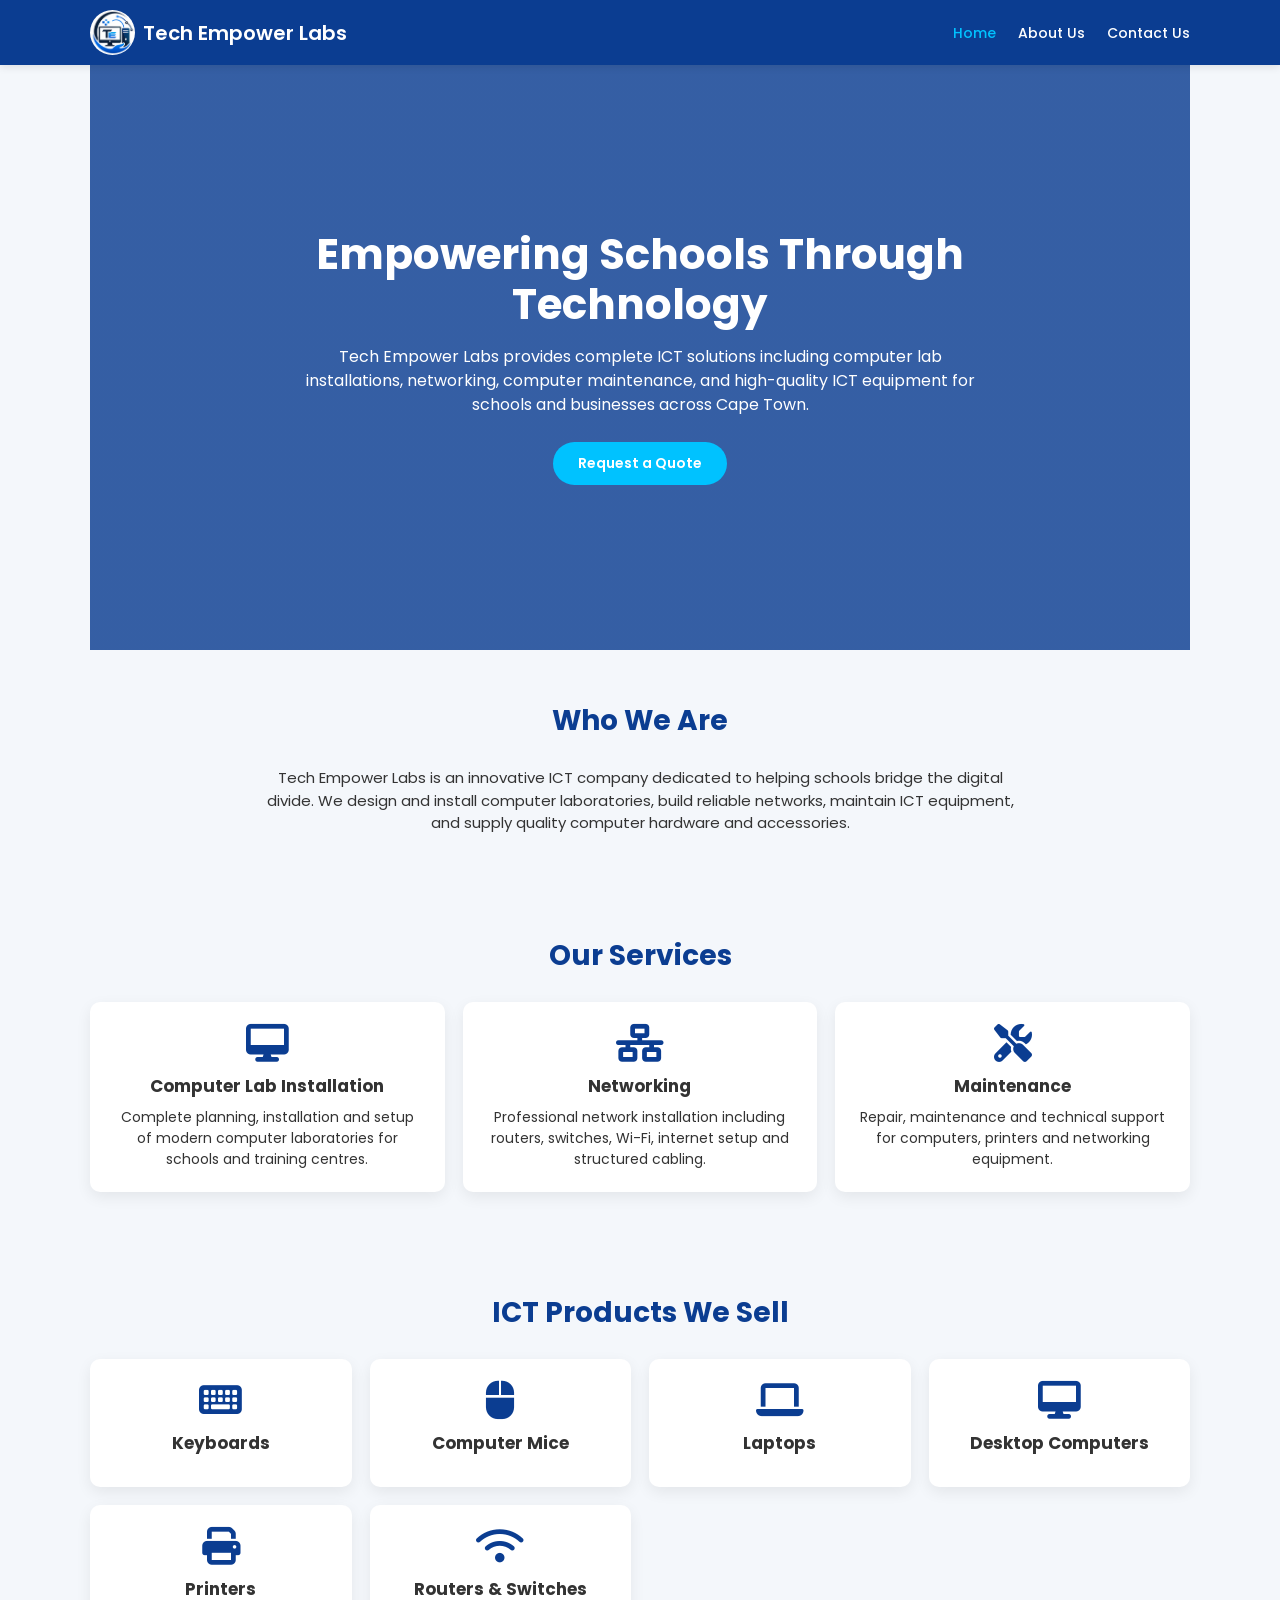
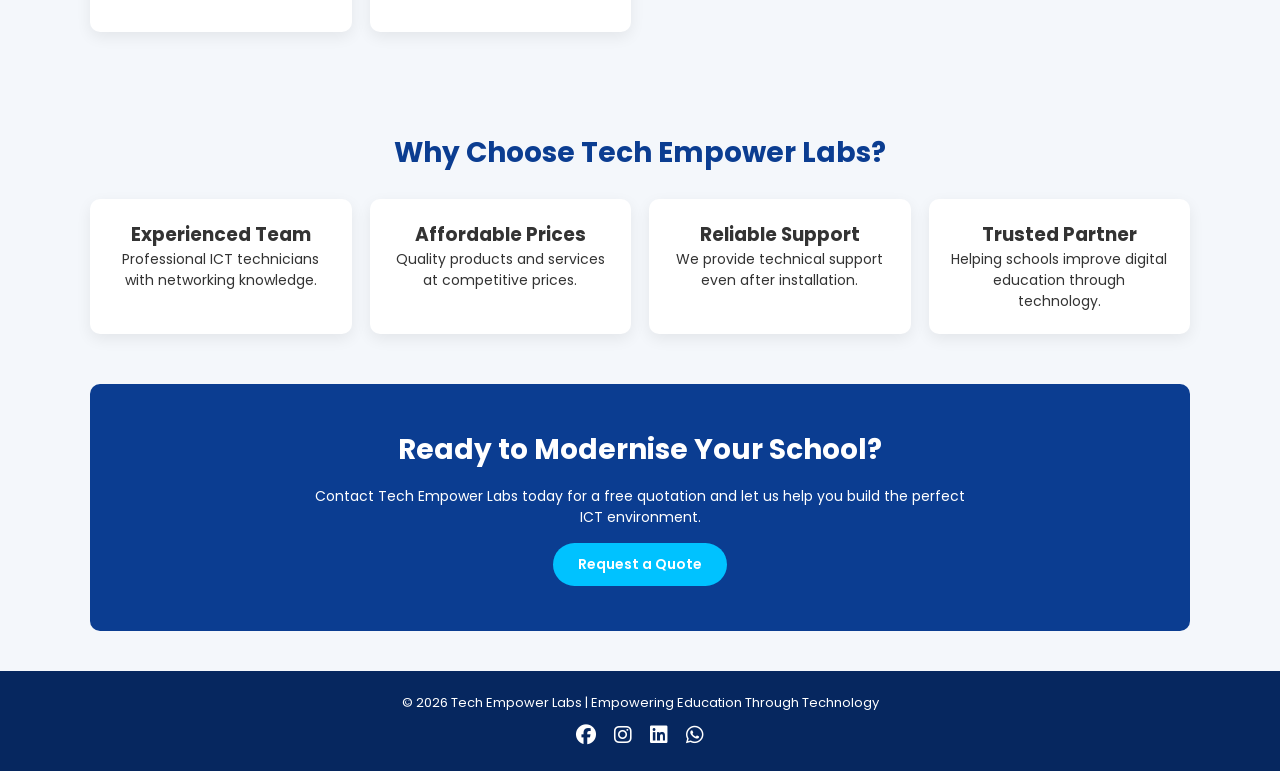
<file: index.html>
<!DOCTYPE html>
<html lang="en">
<head>
    <meta charset="UTF-8">
    <meta name="viewport" content="width=device-width, initial-scale=1.0">
    <title>Tech Empower Labs</title>

    <link rel="stylesheet" href="css/style.css">

    <link rel="stylesheet"
    href="https://cdnjs.cloudflare.com/ajax/libs/font-awesome/6.6.0/css/all.min.css">
</head>
<body>

<!-- Navigation -->

<header>
    <nav class="navbar">
        <div class="logo">
    <img src="Pictures/logo2.png" alt="Tech Empower Labs Logo">
    <h2>Tech Empower Labs</h2>
</div>

        <ul class="nav-links">
            <li><a href="index.html" class="active">Home</a></li>
            <li><a href="about.html">About Us</a></li>
            <li><a href="contact.html">Contact Us</a></li>
        </ul>
    </nav>
</header>

<!-- Hero Section -->

<section class="hero">

    <div class="hero-text">

        <h1>Empowering Schools Through Technology</h1>

        <p>
            Tech Empower Labs provides complete ICT solutions including
            computer lab installations, networking, computer maintenance,
            and high-quality ICT equipment for schools and businesses across
            Cape Town.
        </p>

        <a href="requestquote.html" class="btn">Request a Quote</a>

    </div>

</section>

<!-- About Preview -->

<section class="about-preview">

    <h2>Who We Are</h2>

    <p>

        Tech Empower Labs is an innovative ICT company dedicated to helping
        schools bridge the digital divide. We design and install computer
        laboratories, build reliable networks, maintain ICT equipment,
        and supply quality computer hardware and accessories.

    </p>

</section>

<!-- Services -->

<section class="services">

<h2>Our Services</h2>

<div class="service-container">

<div class="card">

<i class="fas fa-desktop"></i>

<h3>Computer Lab Installation</h3>

<p>

Complete planning, installation and setup of modern computer laboratories
for schools and training centres.

</p>

</div>

<div class="card">

<i class="fas fa-network-wired"></i>

<h3>Networking</h3>

<p>

Professional network installation including routers, switches, Wi-Fi,
internet setup and structured cabling.

</p>

</div>

<div class="card">

<i class="fas fa-tools"></i>

<h3>Maintenance</h3>

<p>

Repair, maintenance and technical support for computers,
printers and networking equipment.

</p>

</div>

</div>

</section>

<!-- Products -->

<section class="products">

<h2>ICT Products We Sell</h2>

<div class="product-container">

<div class="product-card">

<i class="fas fa-keyboard"></i>

<h3>Keyboards</h3>

</div>

<div class="product-card">

<i class="fas fa-computer-mouse"></i>

<h3>Computer Mice</h3>

</div>

<div class="product-card">

<i class="fas fa-laptop"></i>

<h3>Laptops</h3>

</div>

<div class="product-card">

<i class="fas fa-desktop"></i>

<h3>Desktop Computers</h3>

</div>

<div class="product-card">

<i class="fas fa-print"></i>

<h3>Printers</h3>

</div>

<div class="product-card">

<i class="fas fa-wifi"></i>

<h3>Routers & Switches</h3>

</div>

</div>

</section>

<!-- Why Choose Us -->

<section class="why-us">

<h2>Why Choose Tech Empower Labs?</h2>

<div class="why-container">

<div>

<h3>Experienced Team</h3>

<p>Professional ICT technicians with networking knowledge.</p>

</div>

<div>

<h3>Affordable Prices</h3>

<p>Quality products and services at competitive prices.</p>

</div>

<div>

<h3>Reliable Support</h3>

<p>We provide technical support even after installation.</p>

</div>

<div>

<h3>Trusted Partner</h3>

<p>Helping schools improve digital education through technology.</p>

</div>

</div>

</section>

<!-- Call To Action -->

<section class="cta">

<h2>Ready to Modernise Your School?</h2>

<p>

Contact Tech Empower Labs today for a free quotation and let us
help you build the perfect ICT environment.

</p>

<a href="requestquote.html" class="btn">

Request a Quote

</a>

</section>

<!-- Footer -->

<footer>

<p>

© 2026 Tech Empower Labs | Empowering Education Through Technology

</p>

<div class="socials">

<i class="fab fa-facebook"></i>
<i class="fab fa-instagram"></i>
<i class="fab fa-linkedin"></i>
<i class="fab fa-whatsapp"></i>

</div>

</footer>

<script src="js/script.js"></script>

</body>
</html>
</file>
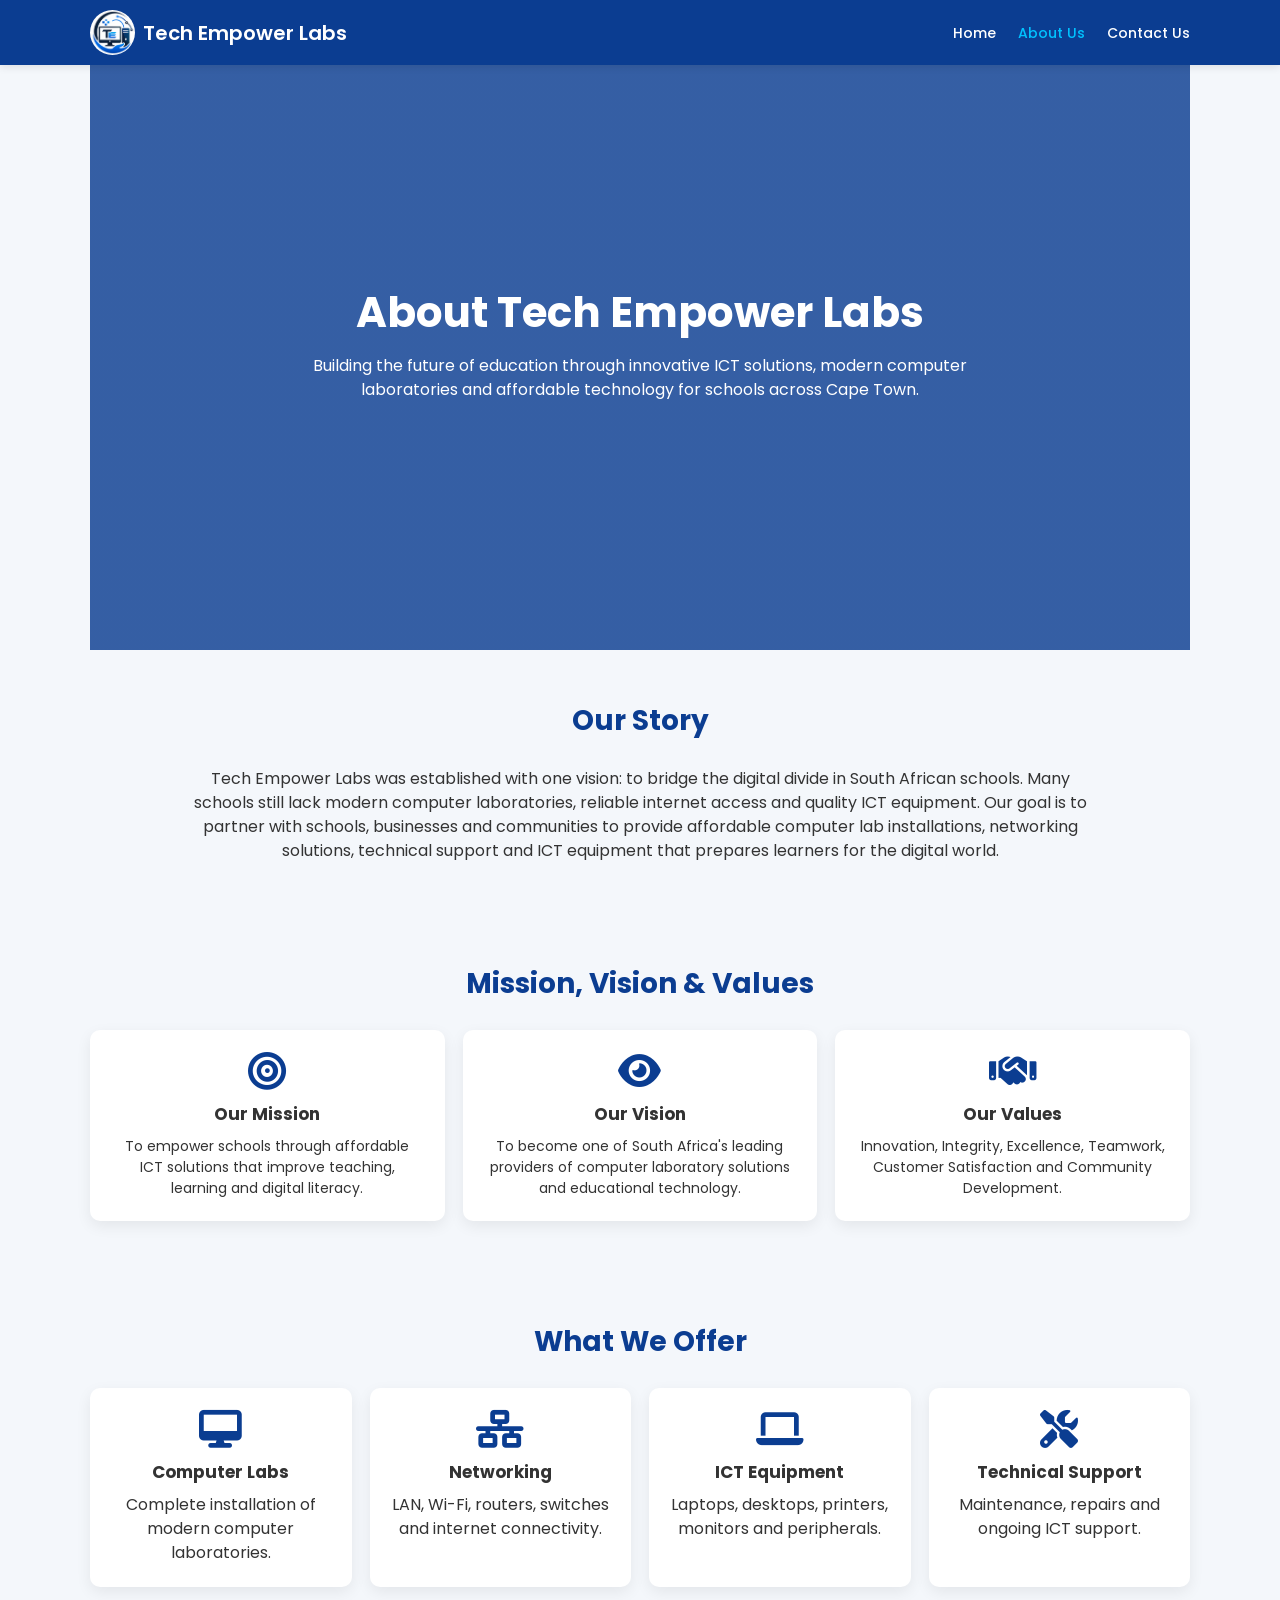
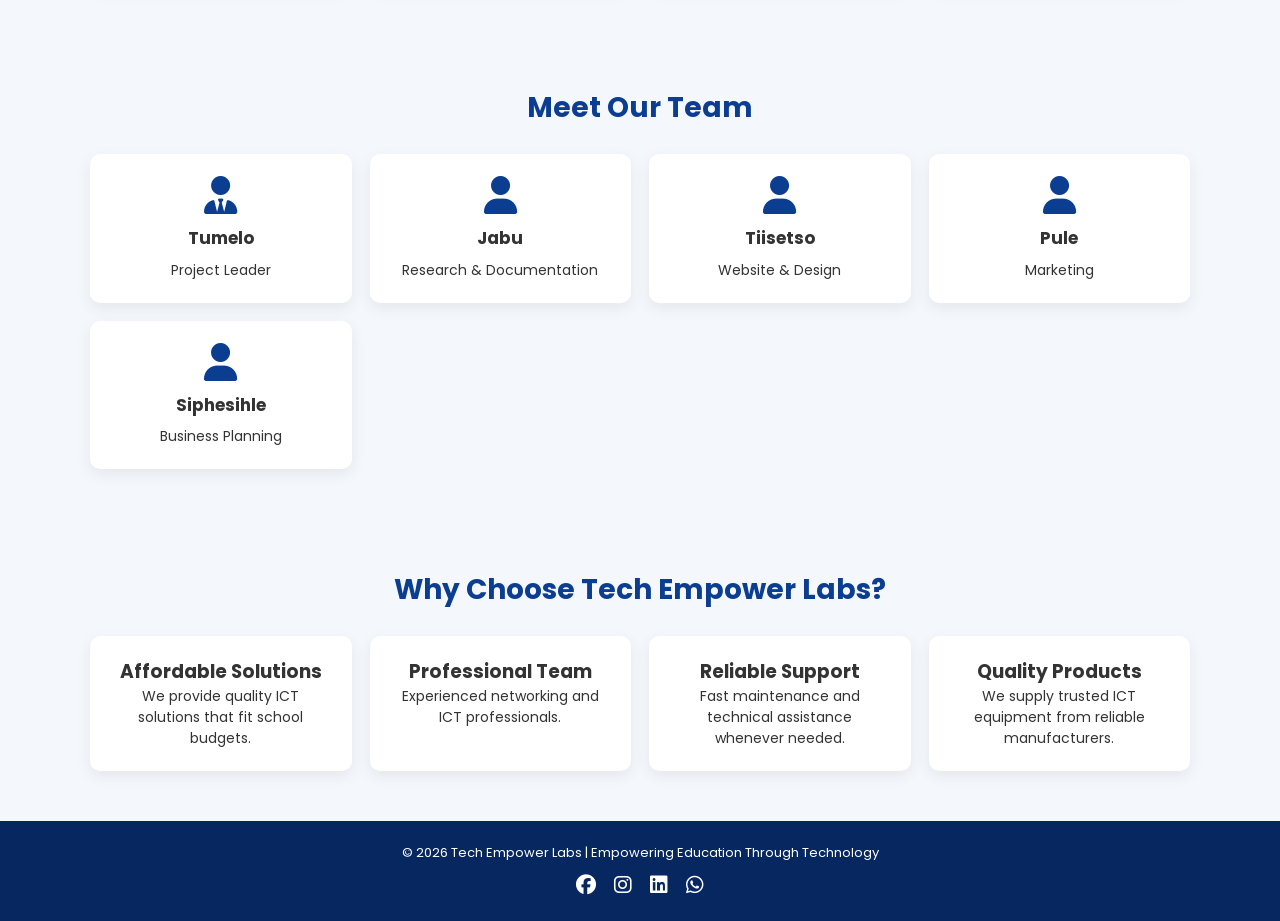
<file: about.html>
<!DOCTYPE html>
<html lang="en">
<head>
    <meta charset="UTF-8">
    <meta name="viewport" content="width=device-width, initial-scale=1.0">
    <title>About Us | Tech Empower Labs</title>

    <link rel="stylesheet" href="css/style.css">

    <link rel="stylesheet"
    href="https://cdnjs.cloudflare.com/ajax/libs/font-awesome/6.6.0/css/all.min.css">
</head>
<body>

<!-- Navigation -->

<header>

<nav class="navbar">

<div class="logo">
   <img src="Pictures/logo2.png" alt="Tech Empower Labs Logo">
    <h2>Tech Empower Labs</h2>
</div>

<ul class="nav-links">
<li><a href="index.html">Home</a></li>
<li><a href="about.html" class="active">About Us</a></li>
<li><a href="contact.html">Contact Us</a></li>
</ul>

</nav>

</header>

<!-- Hero -->

<section class="hero">

<div class="hero-text">

<h1>About Tech Empower Labs</h1>

<p>

Building the future of education through innovative ICT solutions,
modern computer laboratories and affordable technology for schools
across Cape Town.

</p>

</div>

</section>

<!-- Our Story -->

<section>

<h2>Our Story</h2>

<p style="text-align:center; max-width:900px; margin:auto;">

Tech Empower Labs was established with one vision: to bridge the digital
divide in South African schools. Many schools still lack modern computer
laboratories, reliable internet access and quality ICT equipment.

Our goal is to partner with schools, businesses and communities to
provide affordable computer lab installations, networking solutions,
technical support and ICT equipment that prepares learners for the
digital world.

</p>

</section>

<!-- Mission Vision Values -->

<section>

<h2>Mission, Vision & Values</h2>

<div class="service-container">

<div class="card">

<i class="fas fa-bullseye"></i>

<h3>Our Mission</h3>

<p>

To empower schools through affordable ICT solutions that improve
teaching, learning and digital literacy.

</p>

</div>

<div class="card">

<i class="fas fa-eye"></i>

<h3>Our Vision</h3>

<p>

To become one of South Africa's leading providers of computer laboratory
solutions and educational technology.

</p>

</div>

<div class="card">

<i class="fas fa-handshake"></i>

<h3>Our Values</h3>

<p>

Innovation, Integrity, Excellence, Teamwork, Customer Satisfaction and
Community Development.

</p>

</div>

</div>

</section>

<!-- What We Offer -->

<section>

<h2>What We Offer</h2>

<div class="product-container">

<div class="product-card">

<i class="fas fa-desktop"></i>

<h3>Computer Labs</h3>

<p>Complete installation of modern computer laboratories.</p>

</div>

<div class="product-card">

<i class="fas fa-network-wired"></i>

<h3>Networking</h3>

<p>LAN, Wi-Fi, routers, switches and internet connectivity.</p>

</div>

<div class="product-card">

<i class="fas fa-laptop"></i>

<h3>ICT Equipment</h3>

<p>Laptops, desktops, printers, monitors and peripherals.</p>

</div>

<div class="product-card">

<i class="fas fa-tools"></i>

<h3>Technical Support</h3>

<p>Maintenance, repairs and ongoing ICT support.</p>

</div>

</div>

</section>

<!-- Meet the Team -->

<section>

<h2>Meet Our Team</h2>

<div class="service-container">

<div class="card">

<i class="fas fa-user-tie"></i>

<h3>Tumelo</h3>

<p>Project Leader</p>

</div>

<div class="card">

<i class="fas fa-user"></i>

<h3>Jabu</h3>

<p>Research & Documentation</p>

</div>

<div class="card">

<i class="fas fa-user"></i>

<h3>Tiisetso</h3>

<p>Website & Design</p>

</div>

<div class="card">

<i class="fas fa-user"></i>

<h3>Pule</h3>

<p>Marketing</p>

</div>

<div class="card">

<i class="fas fa-user"></i>

<h3>Siphesihle</h3>

<p>Business Planning</p>

</div>

</div>

</section>

<!-- Why Choose Us -->

<section>

<h2>Why Choose Tech Empower Labs?</h2>

<div class="why-container">

<div>

<h3>Affordable Solutions</h3>

<p>We provide quality ICT solutions that fit school budgets.</p>

</div>

<div>

<h3>Professional Team</h3>

<p>Experienced networking and ICT professionals.</p>

</div>

<div>

<h3>Reliable Support</h3>

<p>Fast maintenance and technical assistance whenever needed.</p>

</div>

<div>

<h3>Quality Products</h3>

<p>We supply trusted ICT equipment from reliable manufacturers.</p>

</div>

</div>

</section>

<!-- Footer -->

<footer>

<p>

© 2026 Tech Empower Labs | Empowering Education Through Technology

</p>

<div class="socials">

<i class="fab fa-facebook"></i>
<i class="fab fa-instagram"></i>
<i class="fab fa-linkedin"></i>
<i class="fab fa-whatsapp"></i>

</div>

</footer>

<script src="js/script.js"></script>

</body>
</html>
</file>
<file: css/style.css>
/* =========================================
   TECH EMPOWER LABS - COMPACT WEBSITE CSS
   ========================================= */

/* Google Font */
@import url('https://fonts.googleapis.com/css2?family=Poppins:wght@300;400;500;600;700&display=swap');


/* =========================================
   GENERAL
   ========================================= */

* {
    margin: 0;
    padding: 0;
    box-sizing: border-box;
    font-family: 'Poppins', sans-serif;
}

html {
    scroll-behavior: smooth;
}

body {
    background: #f4f7fb;
    color: #333;
    line-height: 1.5;
}


/* =========================================
   NAVIGATION
   ========================================= */

header {
    width: 100%;
    background: #0b3d91;
    position: sticky;
    top: 0;
    z-index: 1000;
    box-shadow: 0 2px 8px rgba(0, 0, 0, 0.1);
}

.navbar {
    width: 92%;
    max-width: 1100px;
    margin: auto;

    display: flex;
    justify-content: space-between;
    align-items: center;

    padding: 10px 0;
}


/* Logo */

.logo {
    display: flex;
    align-items: center;
    gap: 8px;
}

.logo img {
    width: 45px;
    height: 45px;
    border-radius: 50%;
    object-fit: cover;
}

.logo h2 {
    color: white;
    font-size: 20px;
    font-weight: 600;
}


/* Navigation links */

.nav-links {
    display: flex;
    list-style: none;
}

.nav-links li {
    margin-left: 22px;
}

.nav-links a {
    color: white;
    text-decoration: none;
    font-size: 14px;
    font-weight: 500;
    transition: 0.3s;
}

.nav-links a:hover,
.nav-links .active {
    color: #00c2ff;
}


/* =========================================
   HERO
   ========================================= */

.hero {
    min-height: 65vh;

    background:
        linear-gradient(
            rgba(11, 61, 145, 0.82),
            rgba(11, 61, 145, 0.82)
        ),
        url("https://images.unsplash.com/photo-1516321318423-f06f85e504b3?auto=format&fit=crop&w=1600&q=80");

    background-size: cover;
    background-position: center;

    display: flex;
    justify-content: center;
    align-items: center;

    text-align: center;
    color: white;

    padding: 30px 20px;
}

.hero-text {
    max-width: 700px;
}

.hero h1 {
    font-size: 42px;
    line-height: 1.2;
    margin-bottom: 15px;
}

.hero p {
    font-size: 16px;
    margin-bottom: 25px;
}


/* =========================================
   BUTTON
   ========================================= */

.btn {
    display: inline-block;

    background: #00c2ff;
    color: white;

    text-decoration: none;

    padding: 11px 25px;

    border-radius: 25px;

    font-size: 14px;
    font-weight: 600;

    transition: 0.3s;
}

.btn:hover {
    background: white;
    color: #0b3d91;
}


/* =========================================
   SECTIONS
   ========================================= */

section {
    width: 92%;
    max-width: 1100px;

    margin: auto;

    padding: 50px 0;
}

section h2 {
    text-align: center;

    color: #0b3d91;

    margin-bottom: 25px;

    font-size: 28px;
}


/* =========================================
   ABOUT
   ========================================= */

.about-preview p {
    max-width: 750px;

    margin: auto;

    text-align: center;

    font-size: 15px;
}


/* =========================================
   SERVICE CARDS
   ========================================= */

.service-container,
.product-container,
.why-container {
    display: grid;

    grid-template-columns:
        repeat(auto-fit, minmax(220px, 1fr));

    gap: 18px;
}

.card,
.product-card,
.why-container div {
    background: white;

    padding: 22px;

    border-radius: 10px;

    text-align: center;

    box-shadow:
        0 5px 15px rgba(0, 0, 0, 0.07);

    transition: 0.3s;
}

.card:hover,
.product-card:hover,
.why-container div:hover {
    transform: translateY(-5px);
}


/* Icons */

.card i,
.product-card i {
    font-size: 38px;

    color: #0b3d91;

    margin-bottom: 12px;
}

.card h3,
.product-card h3 {
    font-size: 17px;

    margin-bottom: 8px;
}

.card p,
.why-container p {
    font-size: 14px;
}


/* =========================================
   CTA
   ========================================= */

.cta {
    background: #0b3d91;

    color: white;

    text-align: center;

    border-radius: 10px;

    margin-bottom: 40px;

    padding: 45px 25px;
}

.cta h2 {
    color: white;

    margin-bottom: 15px;
}

.cta p {
    max-width: 650px;

    margin: 15px auto;

    font-size: 14px;
}


/* =========================================
   FOOTER
   ========================================= */

footer {
    background: #06275f;

    color: white;

    text-align: center;

    padding: 22px;
}

footer p {
    font-size: 13px;
}

.socials {
    margin-top: 12px;
}

.socials i {
    font-size: 20px;

    margin: 0 7px;

    cursor: pointer;

    transition: 0.3s;
}

.socials i:hover {
    color: #00c2ff;
}


/* =========================================
   CONTACT FORM
   ========================================= */

form {
    display: flex;
    flex-direction: column;
}

form input,
form textarea,
form select {
    width: 100%;

    padding: 11px 12px;

    margin-bottom: 15px;

    border: 1px solid #ccc;

    border-radius: 6px;

    font-size: 14px;

    background: white;
}

form textarea {
    min-height: 120px;

    resize: vertical;
}

form input:focus,
form textarea:focus,
form select:focus {
    border-color: #0b3d91;

    outline: none;
}

form button {
    border: none;

    cursor: pointer;
}


/* =========================================
   REQUEST QUOTE PAGE
   ========================================= */

.quote-page {
    min-height: 80vh;
    display: flex;
    justify-content: center;
    align-items: center;
    padding: 45px 20px;
}

.quote-container {
    width: 100%;
    max-width: 600px;

    background: white;

    padding: 30px;

    border-radius: 12px;

    box-shadow: 0 8px 25px rgba(0, 0, 0, 0.10);
}

.quote-container h1 {
    text-align: center;
    color: #0b3d91;
    font-size: 28px;
    margin-bottom: 8px;
}

.quote-container > p {
    text-align: center;
    font-size: 14px;
    color: #666;
    margin-bottom: 25px;
}


/* Quote form groups */

.quote-form-group {
    margin-bottom: 15px;
}

.quote-form-group label {
    display: block;

    margin-bottom: 6px;

    font-size: 14px;

    font-weight: 600;
}

.quote-form-group input,
.quote-form-group select,
.quote-form-group textarea {
    width: 100%;

    padding: 11px 12px;

    border: 1px solid #ccc;

    border-radius: 6px;

    font-size: 14px;

    font-family: inherit;
}

.quote-form-group textarea {
    min-height: 100px;

    resize: vertical;
}

.quote-form-group input:focus,
.quote-form-group select:focus,
.quote-form-group textarea:focus {
    outline: none;

    border-color: #0b3d91;
}


/* Quote submit button */

.submit-quote-btn {
    width: 100%;

    padding: 12px;

    background: #0b3d91;

    color: white;

    border: none;

    border-radius: 6px;

    cursor: pointer;

    font-size: 15px;

    font-weight: 600;

    transition: 0.3s;
}

.submit-quote-btn:hover {
    background: #00c2ff;
}


/* Quote message */

.quote-form-message {
    text-align: center;

    margin-top: 12px;

    font-size: 14px;

    font-weight: 600;
}


/* =========================================
   MOBILE
   ========================================= */

@media (max-width: 768px) {

    .navbar {
        flex-direction: column;

        padding: 10px 0;
    }

    .nav-links {
        margin-top: 8px;
    }

    .nav-links li {
        margin: 0 9px;
    }

    .nav-links a {
        font-size: 13px;
    }

    .hero {
        min-height: 60vh;
    }

    .hero h1 {
        font-size: 32px;
    }

    .hero p {
        font-size: 15px;
    }

    section {
        padding: 40px 0;
    }

    section h2 {
        font-size: 25px;
    }

    .quote-container {
        padding: 22px;
    }

}


/* =========================================
   SMALL PHONES
   ========================================= */

@media (max-width: 480px) {

    .logo img {
        width: 40px;
        height: 40px;
    }

    .logo h2 {
        font-size: 18px;
    }

    .nav-links li {
        margin: 0 6px;
    }

    .nav-links a {
        font-size: 12px;
    }

    .hero h1 {
        font-size: 27px;
    }

    .hero p {
        font-size: 14px;
    }

    section h2 {
        font-size: 23px;
    }

    .card,
    .product-card,
    .why-container div {
        padding: 18px;
    }

}
</file>
